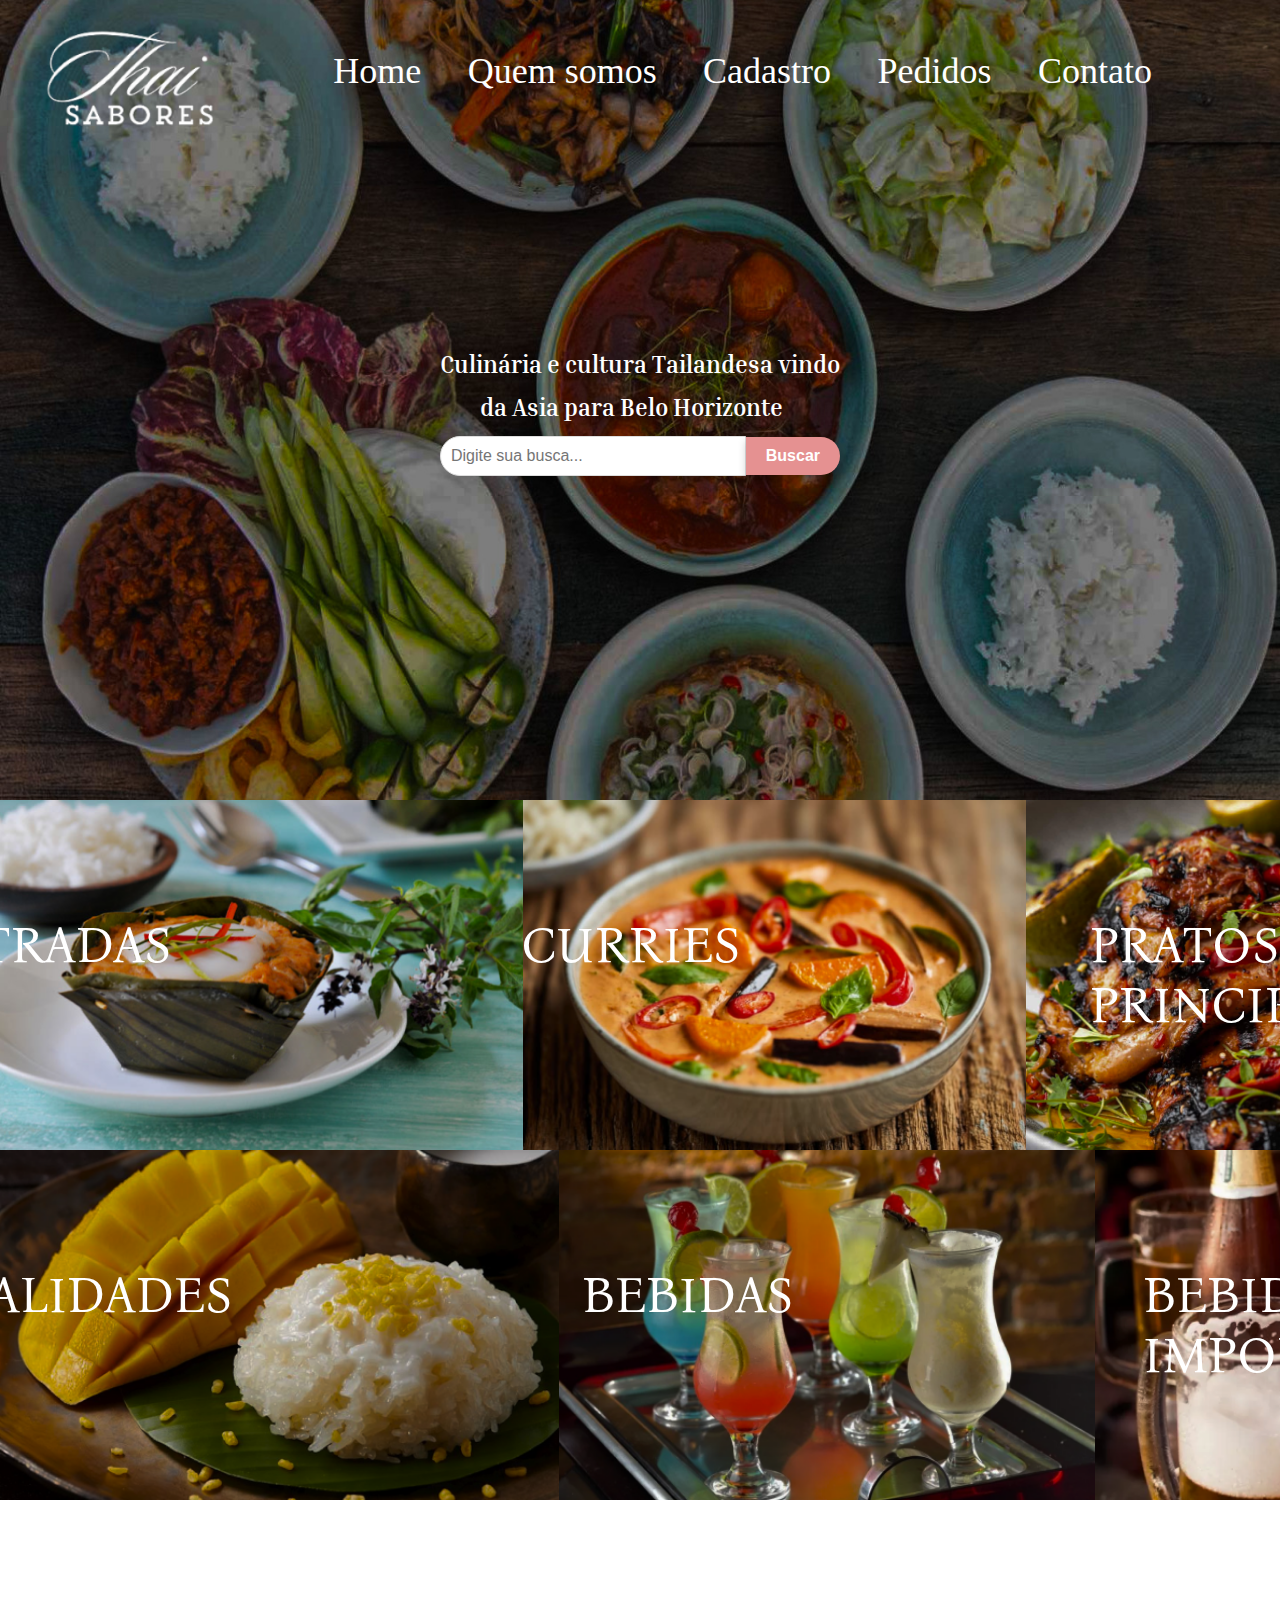
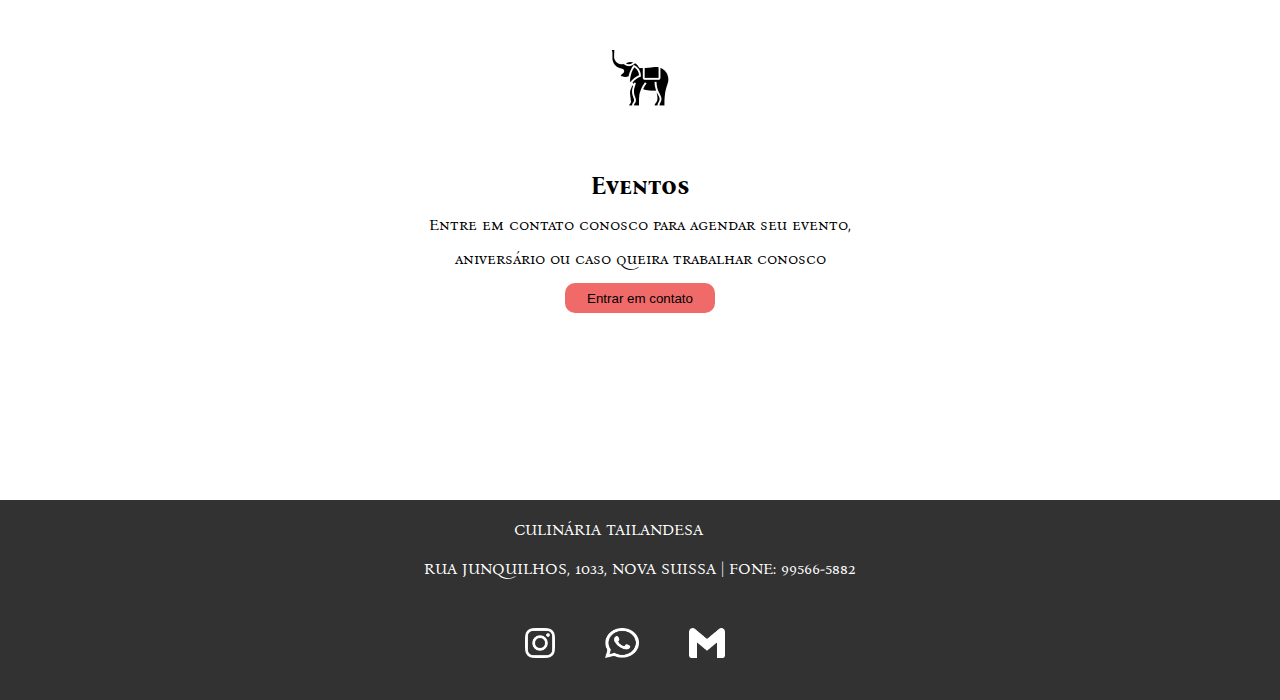
<file: index.html>
<!DOCTYPE html>
<html lang="en">
<head>
    <meta charset="UTF-8">
    <meta name="viewport" content="width=device-width, initial-scale=1.0">
    <link rel="stylesheet" href="style.css">
    <link rel="preconnect" href="https://fonts.googleapis.com">
<link rel="preconnect" href="https://fonts.gstatic.com" crossorigin>
<link rel="preconnect" href="https://fonts.googleapis.com">
<link rel="preconnect" href="https://fonts.gstatic.com" crossorigin>
<link rel="preconnect" href="https://fonts.googleapis.com">
<link rel="preconnect" href="https://fonts.gstatic.com" crossorigin>
<STYLE>A {text-decoration: none;} </STYLE>
<link href="https://fonts.googleapis.com/css2?family=Architects+Daughter&family=Bona+Nova+SC:ital,wght@0,400;0,700;1,400&family=Inria+Serif:ital,wght@0,300;0,400;0,700;1,300;1,400;1,700&display=swap" rel="stylesheet">
<link href="https://fonts.googleapis.com/css2?family=Architects+Daughter&family=Inria+Serif:ital,wght@0,300;0,400;0,700;1,300;1,400;1,700&display=swap" rel="stylesheet">
<link href="https://fonts.googleapis.com/css2?family=Inria+Serif:ital,wght@0,300;0,400;0,700;1,300;1,400;1,700&display=swap" rel="stylesheet">
    <title>Document</title>
    
</head>
<body>
    
    <header>
        <div id="thai"> 
            <div id="navbar">
                <img src="logo.png" alt="">
                <p>Home</p>
                <p><a href="quemsomos.html" target="_blank">Quem somos</p></a>
                <p><a href="cadastro.html" target="_blank">Cadastro</p></a>
                <p><a href="pedidos.html" target="_blank">Pedidos</p></a>
                <p class="red"><a href="contato.html" target="_blank">Contato</p></a>
            </div>
            <div id="headercontainer">
                <h2>Culinária e cultura Tailandesa vindo</h2>
                <h2> &nbsp  &nbsp  &nbsp &nbsp da Asia para Belo Horizonte</h2>
                <form class="search-form">
                    <input type="text" placeholder="Digite sua busca..." name="search">
                    <button type="submit" class="search-button">Buscar</button>
                </form>
            </div>
        </div>
               
    </header>
    <main>
       <div id="imgcontainer1">
          <img class="imagem1" src="image 4.png" alt="">
          <img class="imagem1" src="image 5.png" alt="">
          <img class="imagem1" src="image 6.png" alt="">
          <div class="text1">
            <p ><a href="pedidos.html" target="_blank">ENTRADAS</p></a>
            <p><a href="pedidos.html" target="_blank">CURRIES</p></a>
            <p><a href="pedidos.html" target="_blank">PRATOS PRINCIPAIS</p></a>
             </div>
       </div>
       <div id="imgcontainer1">
            <img class="imagem1" src="image 8.png" alt="">
            <img class="imagem1" src="image 9.png" alt="">
            <img class="imagem1" src="image 10.png" alt="">
            <div class="text1">
            <p ><a href="pedidos.html" target="_blank">ESPECIALIDADES</p></a>
            <p><a href="pedidos.html" target="_blank">BEBIDAS</p></a>
            <p><a href="pedidos.html" target="_blank">BEBIDAS IMPORTADAS</p></a>
            </div>
       </div>

       <div id="whitecontainer">
        <img src="elefante.png" alt="">
        <h2>Eventos</h2>
        <p>Entre em contato conosco para agendar seu evento,</p>
        <p>aniversário ou caso queira trabalhar conosco</p>
       <button class="buttonhome"> <a href="contato.html" target="_blank">Entrar em contato</button></a>
             
       </div>
    </main>

    <footer>
        <div class="footercontainer">
            
            <p>&nbsp &nbsp &nbsp &nbsp &nbsp &nbsp &nbsp&nbsp&nbsp&nbsp&nbsp 
                CULINÁRIA TAILANDESA</p>
            <p>RUA JUNQUILHOS, 1033, NOVA SUISSA | FONE: 99566-5882</p>
        </div>
        <div class="socialmedia">
            <img src="🦆 icon _Instagram_.png" alt="">
            <img src="🦆 icon _Whatsapp_.png" alt="">
            <img src="🦆 icon _Gmail_.png" alt="">
        </div>
    </footer>
</body>
</html>
</file>
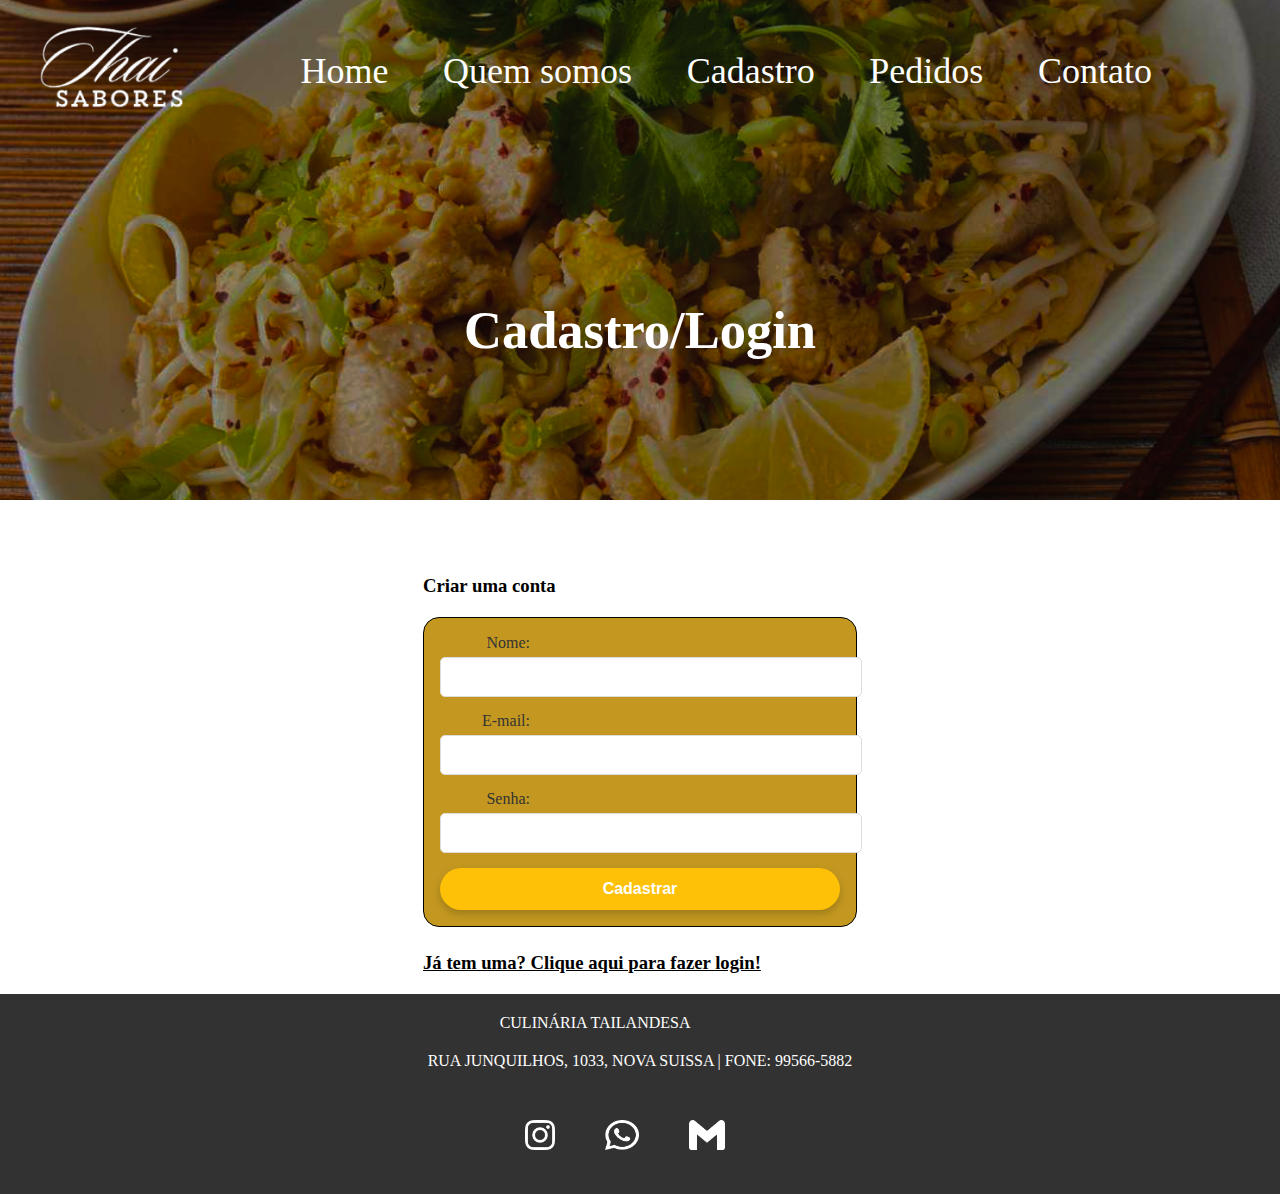
<file: cadastro.html>
<!DOCTYPE html>
<html lang="en">
<head>
    <meta charset="UTF-8">
    <meta name="viewport" content="width=device-width, initial-scale=1.0">
    <title>Document</title>
    <link rel="stylesheet" href="cadastro.css">
</head>
<body>
    <header>
        <div id="thai"> 
            <div id="navbar">
                <img src="logo.png" alt="">
                <p><a href="index.html" target="_blank">Home</p></a>
                <p><a href="quemsomos.html" target="_blank">Quem somos</p></a>
                <p><a href="cadastro.html" target="_blank">Cadastro</p></a>
                <p><a href="pedidos.html" target="_blank">Pedidos</p></a>
                <p class="red"><a href="contato.html" target="_blank">Contato</p></a>
            </div>
            <div id="headercontainer">
                <h2>Cadastro/Login</h2>
                
            </div>
        </div>
               
    </header>
    <main>
    <div class="container">
        <h3>Criar uma conta</h3>
        <form class="registration-form">
            <div class="form-group">
                <label for="nome">Nome:</label>
                <input type="text" id="nome" name="nome" required>
            </div>
            <div class="form-group">
                <label for="email">E-mail:</label>
                <input type="email" id="email" name="email" required>
            </div>
            <div class="form-group">
                <label for="senha">Senha:</label>
                <input type="password" id="senha" name="senha" required>
            </div>
            <button type="submit" class="submit-button">Cadastrar</button>
        </form>
              
              <h3><a href="login.html" target="_blank">Já tem uma? Clique aqui para fazer login! </h3></a>
    </div>
    </main>

    <footer>
        <div class="footercontainer">
           
            <p>&nbsp &nbsp &nbsp &nbsp &nbsp &nbsp &nbsp&nbsp&nbsp&nbsp&nbsp 
                CULINÁRIA TAILANDESA</p>
            <p>RUA JUNQUILHOS, 1033, NOVA SUISSA | FONE: 99566-5882</p>
        </div>
        <div class="socialmedia">
            <img src="🦆 icon _Instagram_.png" alt="">
            <img src="🦆 icon _Whatsapp_.png" alt="">
            <img src="🦆 icon _Gmail_.png" alt="">
        </div>
    </footer>
</body>
</html>
</file>
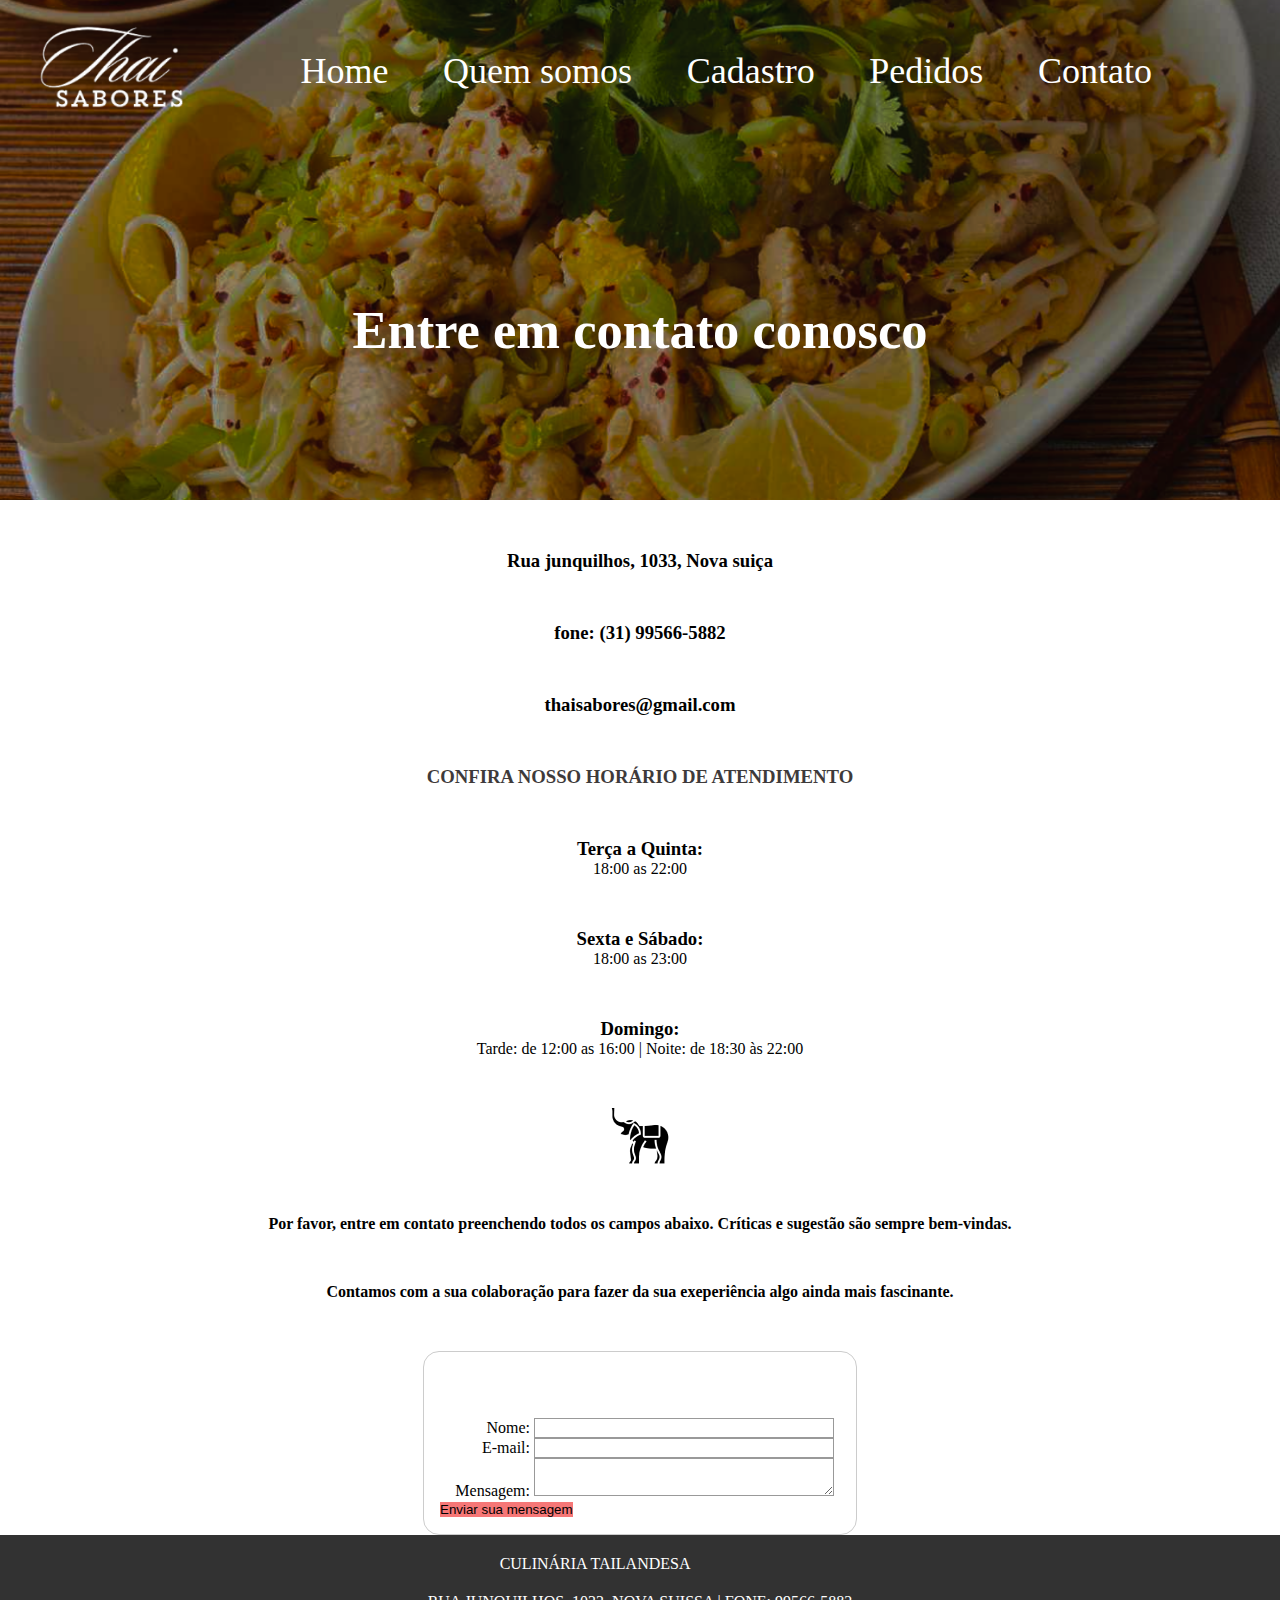
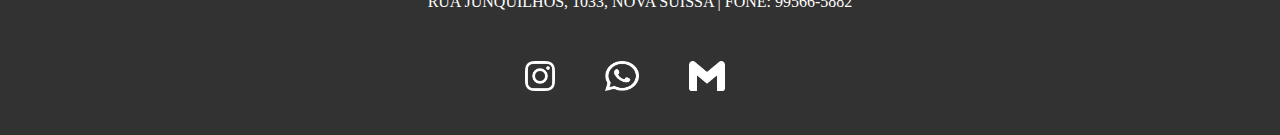
<file: contato.html>
<!DOCTYPE html>
<html lang="en">
<head>
    <meta charset="UTF-8">
    <meta name="viewport" content="width=device-width, initial-scale=1.0">
    <link rel="stylesheet" href="contato.css">
    <title>Document</title>
</head>
<body>
    <body>
        <header>
            <div id="thai"> 
                <div id="navbar">
                    <img src="logo.png" alt="">
                    <p><a href="index.html" target="_blank">Home</p></a>
                    <p><a href="quemsomos.html" target="_blank">Quem somos</p></a>
                    <p><a href="cadastro.html" target="_blank">Cadastro</p></a>
                    <p><a href="pedidos.html" target="_blank">Pedidos</p></a>
                    <p class="red"><a href="contato.html" target="_blank">Contato</p></a>
                </div>
                <div id="headercontainer">
                    <h2>Entre em contato conosco</h2>
                    
                </div>
            </div>
                   
        </header>
        <main>
            <div class="container">
                <h3>Rua junquilhos, 1033, Nova suiça
                </h3>
                <h3>fone: (31) 99566-5882</h3>
                <h3>thaisabores@gmail.com</h3>
                <h3 id="h3atendimento">CONFIRA NOSSO HORÁRIO DE ATENDIMENTO</h3>
                <h3>Terça a Quinta:</h3>
                <p>18:00 as 22:00</p>
                <h3>Sexta e Sábado:</h3>
                <p>18:00 as 23:00</p>
                <h3>Domingo:</h3>
                <p>Tarde: de 12:00 as 16:00 | Noite: de 18:30 às 22:00</p>
                <img src="elefante.png" alt="">
                <h4>Por favor, entre em contato preenchendo todos os campos abaixo. Críticas e sugestão são sempre bem-vindas.</h4>
                <h4>Contamos com a sua colaboração para fazer da sua exeperiência algo ainda mais fascinante.</h4>
            </div>
            <form>
                <div class="forms1">
                  <label for="name">Nome:</label>
                  <input type="text" id="name" />
                </div>
                <div>
                  <label for="mail">E-mail:</label>
                  <input type="email" id="mail" />
                </div>
                <div>
                  <label for="msg">Mensagem:</label>
                  <textarea id="msg"></textarea>
                </div>
                <div class="button">
                  <button type="submit">Enviar sua mensagem</button>
                </div>
              </form>
        </main>
        <footer>
            <div class="footercontainer">
               
                <p>&nbsp &nbsp &nbsp &nbsp &nbsp &nbsp &nbsp&nbsp&nbsp&nbsp&nbsp 
                    CULINÁRIA TAILANDESA</p>
                <p>RUA JUNQUILHOS, 1033, NOVA SUISSA | FONE: 99566-5882</p>
            </div>
            <div class="socialmedia">
                <img src="🦆 icon _Instagram_.png" alt="">
                <img src="🦆 icon _Whatsapp_.png" alt="">
                <img src="🦆 icon _Gmail_.png" alt="">
            </div>
        </footer>
</body>
</html>
</file>
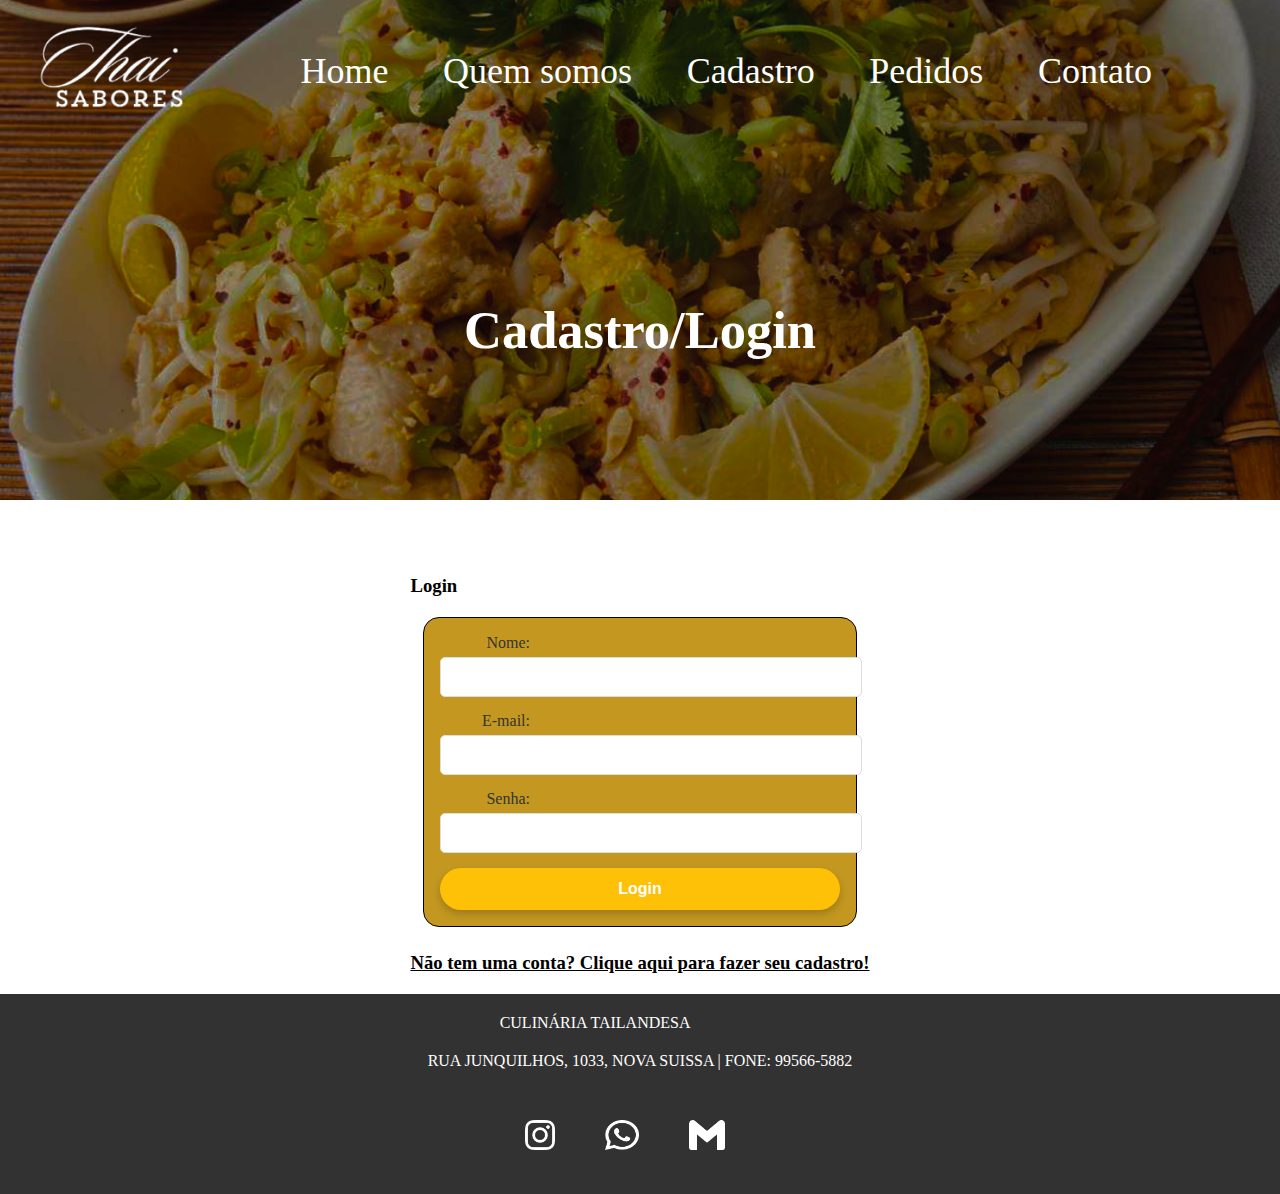
<file: login.html>
<!DOCTYPE html>
<html lang="en">
<head>
    <meta charset="UTF-8">
    <meta name="viewport" content="width=device-width, initial-scale=1.0">
    <title>Document</title>
    <link rel="stylesheet" href="cadastro.css">
</head>
<body>
    <header>
        <div id="thai"> 
            <div id="navbar">
                <img src="logo.png" alt="">
                <p><a href="index.html" target="_blank">Home</p></a>
                <p><a href="quemsomos.html" target="_blank">Quem somos</p></a>
                <p><a href="cadastro.html" target="_blank">Cadastro</p></a>
                <p><a href="pedidos.html" target="_blank">Pedidos</p></a>
                <p class="red"><a href="contato.html" target="_blank">Contato</p></a>
            </div>
            <div id="headercontainer">
                <h2>Cadastro/Login</h2>
                
            </div>
        </div>
               
    </header>
    <main>
    <div class="container">
        <h3>Login</h3>
        <form class="registration-form">
            <div class="form-group">
                <label for="nome">Nome:</label>
                <input type="text" id="nome" name="nome" required>
            </div>
            <div class="form-group">
                <label for="email">E-mail:</label>
                <input type="email" id="email" name="email" required>
            </div>
            <div class="form-group">
                <label for="senha">Senha:</label>
                <input type="password" id="senha" name="senha" required>
            </div>
            <button type="submit" class="submit-button">Login</button>
        </form>
              
              <h3><a href="cadastro.html" target="_blank">Não tem uma conta? Clique aqui para fazer seu cadastro! </h3></a>
    </div>
    </main>

    <footer>
        <div class="footercontainer">
           
            <p>&nbsp &nbsp &nbsp &nbsp &nbsp &nbsp &nbsp&nbsp&nbsp&nbsp&nbsp 
                CULINÁRIA TAILANDESA</p>
            <p>RUA JUNQUILHOS, 1033, NOVA SUISSA | FONE: 99566-5882</p>
        </div>
        <div class="socialmedia">
            <img src="🦆 icon _Instagram_.png" alt="">
            <img src="🦆 icon _Whatsapp_.png" alt="">
            <img src="🦆 icon _Gmail_.png" alt="">
        </div>
    </footer>
</body>
</html>
</file>
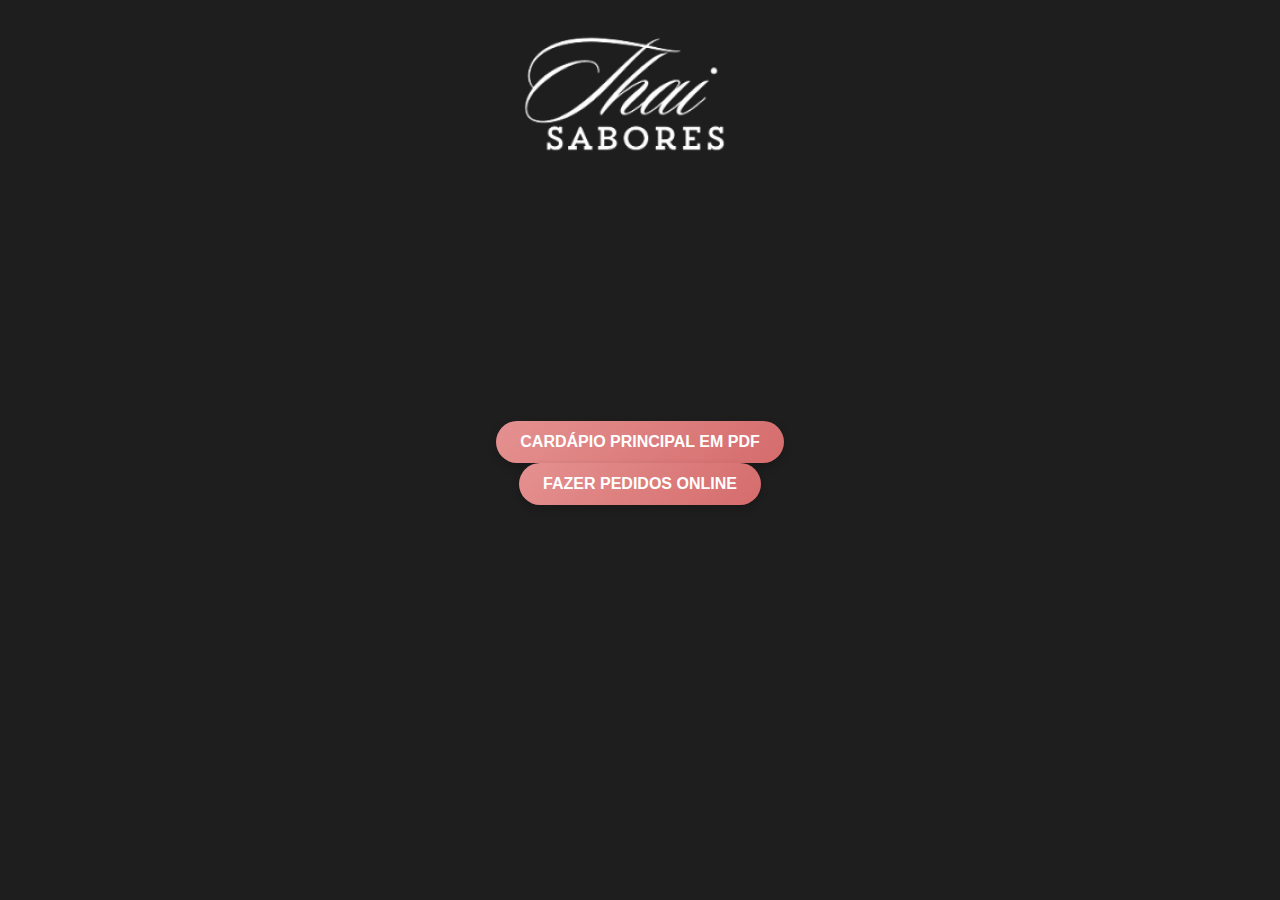
<file: pedidos.html>
<!DOCTYPE html>
<html lang="en">
<head>
    <meta charset="UTF-8">
    <meta name="viewport" content="width=device-width, initial-scale=1.0">
    <title>Document</title>
    <link rel="stylesheet" href="pedidos.css">
</head>
<body>
    <main>
        <img src="logo.png" alt="">
        <button class="botao-bonito"><a href="CARDAPIO (1) 1.pdf" target="_blank">Cardápio principal em pdf</button></a>
        <button class="botao-bonito"><a href="pedidosonline.html" target="_blank">Fazer pedidos online</button></a>
    </main>
</body>
</html>
</file>
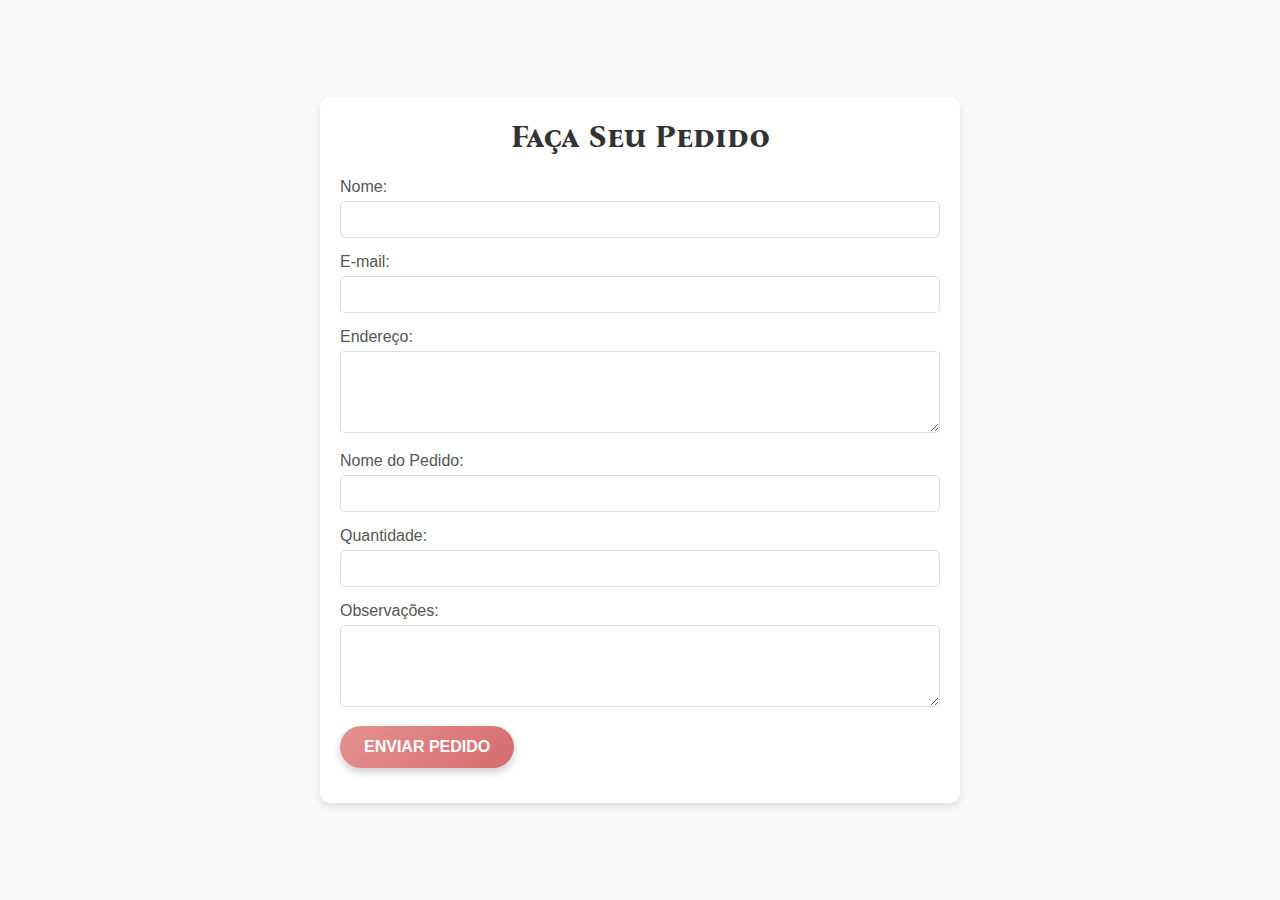
<file: pedidosonline.html>
<!DOCTYPE html>
<html lang="en">
<head>
    <meta charset="UTF-8">
    <meta name="viewport" content="width=device-width, initial-scale=1.0">
    <title>Document</title>
    <link rel="preconnect" href="https://fonts.googleapis.com">
<link rel="preconnect" href="https://fonts.gstatic.com" crossorigin>
<link rel="preconnect" href="https://fonts.googleapis.com">
<link rel="preconnect" href="https://fonts.gstatic.com" crossorigin>
<link rel="preconnect" href="https://fonts.googleapis.com">
<link rel="preconnect" href="https://fonts.gstatic.com" crossorigin>
<STYLE>A {text-decoration: none;} </STYLE>
<link href="https://fonts.googleapis.com/css2?family=Architects+Daughter&family=Bona+Nova+SC:ital,wght@0,400;0,700;1,400&family=Inria+Serif:ital,wght@0,300;0,400;0,700;1,300;1,400;1,700&display=swap" rel="stylesheet">
<link href="https://fonts.googleapis.com/css2?family=Architects+Daughter&family=Inria+Serif:ital,wght@0,300;0,400;0,700;1,300;1,400;1,700&display=swap" rel="stylesheet">
<link href="https://fonts.googleapis.com/css2?family=Inria+Serif:ital,wght@0,300;0,400;0,700;1,300;1,400;1,700&display=swap" rel="stylesheet">
    <link rel="stylesheet" href="online.css">
</head>
<body>
    <div class="container">
        <h1>Faça Seu Pedido</h1>
        <form class="formulario">
            <div class="form-group">
                <label for="nome">Nome:</label>
                <input type="text" id="nome" name="nome" required>
            </div>
            <div class="form-group">
                <label for="email">E-mail:</label>
                <input type="email" id="email" name="email" required>
            </div>
            <div class="form-group">
                <label for="endereco">Endereço:</label>
                <textarea id="endereco" name="endereco" rows="4" required></textarea>
            </div>
            <div class="form-group">
                <label for="pedido">Nome do Pedido:</label>
                <input type="text" id="pedido" name="pedido" required>
            </div>
            <div class="form-group">
                <label for="quantidade">Quantidade:</label>
                <input type="number" id="quantidade" name="quantidade" min="1" required>
            </div>
            <div class="form-group">
                <label for="observacoes">Observações:</label>
                <textarea id="observacoes" name="observacoes" rows="4"></textarea>
            </div>
            <div class="form-group">
                <button type="submit" class="botao-bonito">Enviar Pedido</button>
            </div>
        </form>
    </div>
</body>
</html>
</file>
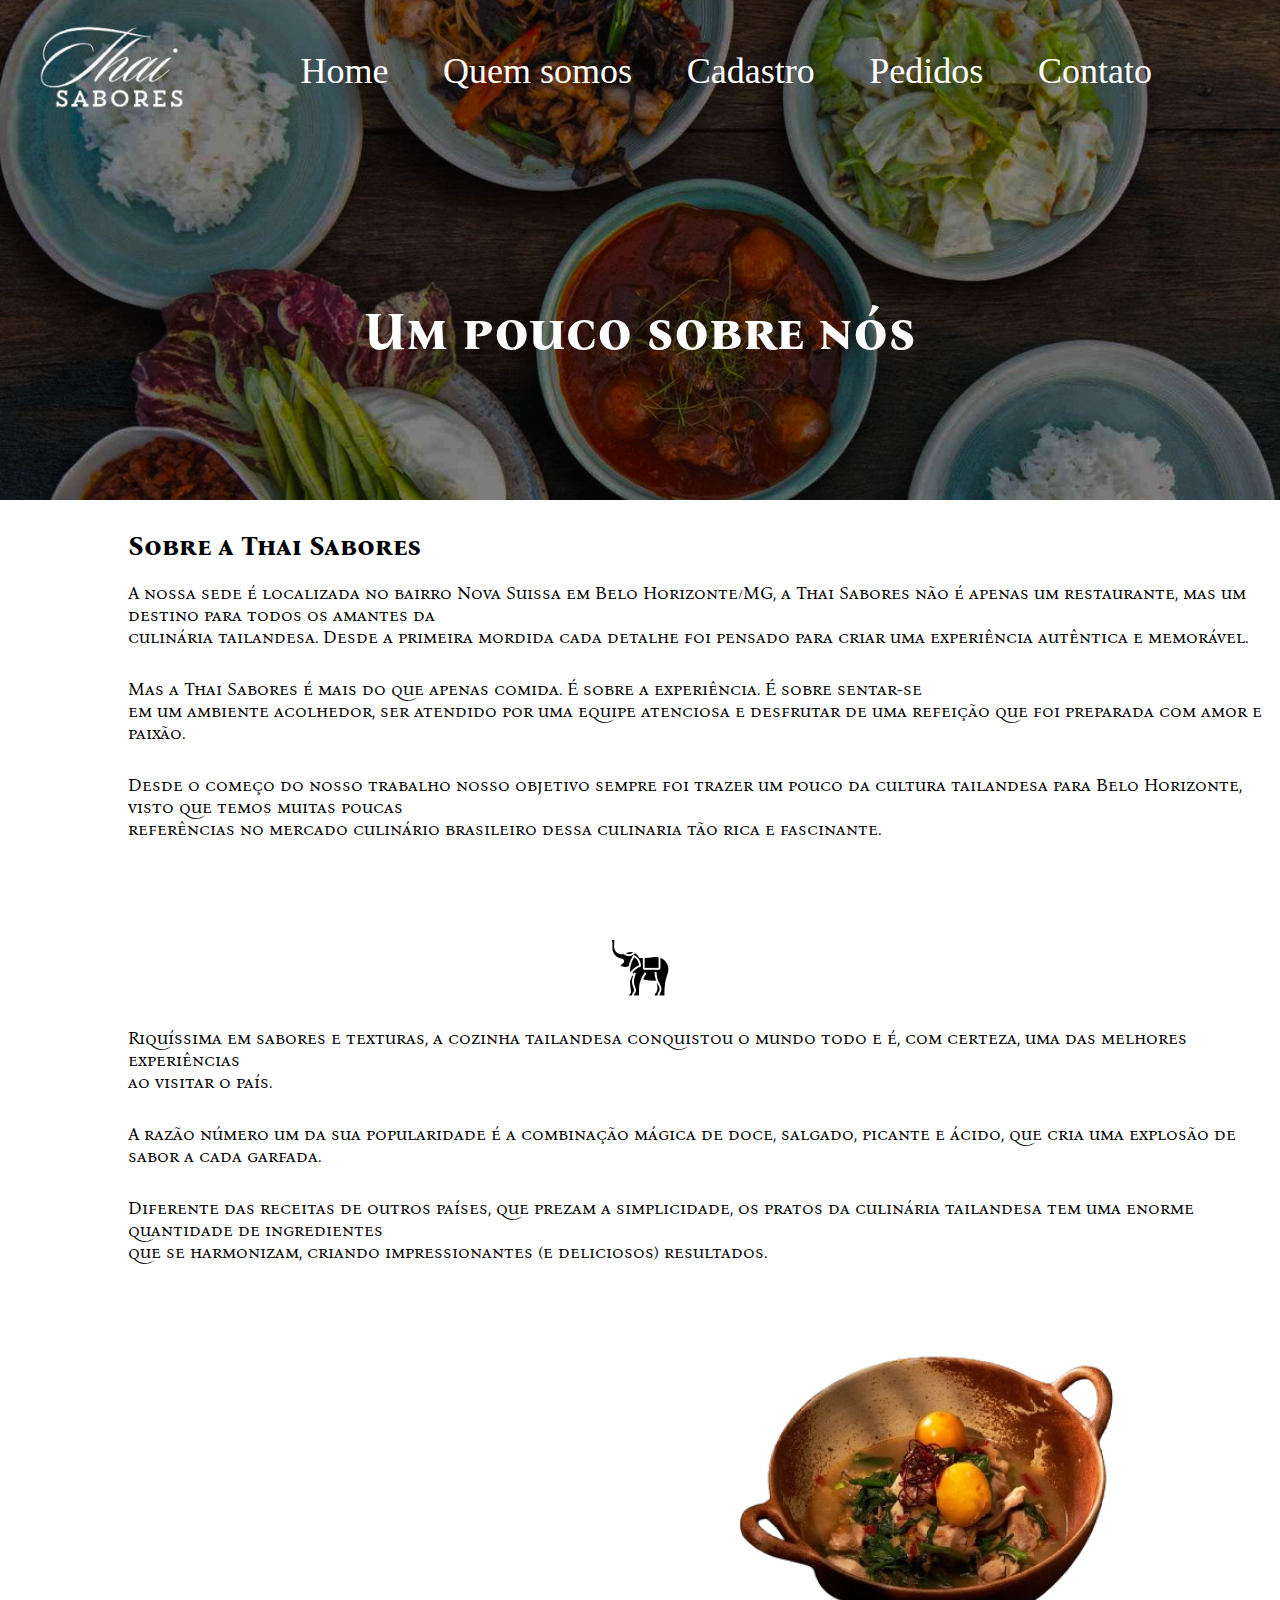
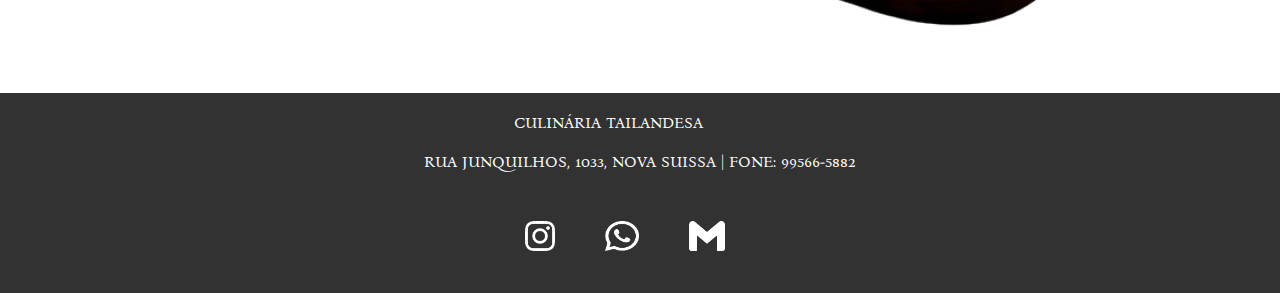
<file: quemsomos.html>
<!DOCTYPE html>
<html lang="en">
<head>
    <meta charset="UTF-8">
    <meta name="viewport" content="width=device-width, initial-scale=1.0">
    <link rel="stylesheet" href="quemsomos.css">
    <link rel="preconnect" href="https://fonts.gstatic.com" crossorigin>
<link rel="preconnect" href="https://fonts.googleapis.com">
<link rel="preconnect" href="https://fonts.gstatic.com" crossorigin>
<link rel="preconnect" href="https://fonts.googleapis.com">
<link rel="preconnect" href="https://fonts.gstatic.com" crossorigin>
<STYLE>A {text-decoration: none;} </STYLE>
<link href="https://fonts.googleapis.com/css2?family=Architects+Daughter&family=Bona+Nova+SC:ital,wght@0,400;0,700;1,400&family=Inria+Serif:ital,wght@0,300;0,400;0,700;1,300;1,400;1,700&display=swap" rel="stylesheet">
<link href="https://fonts.googleapis.com/css2?family=Architects+Daughter&family=Inria+Serif:ital,wght@0,300;0,400;0,700;1,300;1,400;1,700&display=swap" rel="stylesheet">
<link href="https://fonts.googleapis.com/css2?family=Inria+Serif:ital,wght@0,300;0,400;0,700;1,300;1,400;1,700&display=swap" rel="stylesheet">
    <title>Document</title>
</head>
<body>
    <header>
        <div id="thai"> 
            <div id="navbar">
                <img src="logo.png" alt="">
                <p><a href="index.html" target="_blank">Home</p></a>
                <p><a href="quemsomos.html" target="_blank">Quem somos</p></a>
                <p><a href="cadastro.html" target="_blank">Cadastro</p></a>
                <p><a href="pedidos.html" target="_blank">Pedidos</p></a>
                <p class="red"><a href="contato.html" target="_blank">Contato</p></a>
            </div>
            <div id="headercontainer">
                <h2>Um pouco sobre nós</h2>
                
            </div>
        </div>
               
    </header>
    <main>
        <div class="container">
        <h2>Sobre a Thai Sabores </h2>
        <p>A nossa sede é localizada no bairro Nova Suissa em Belo Horizonte/MG, a Thai Sabores não é apenas um restaurante, mas um destino para todos os amantes da </p>
        <p>culinária tailandesa. Desde a primeira mordida cada detalhe foi pensado para criar uma experiência autêntica e memorável.</p>
    </div>
    <div class="container">
        <p>Mas a Thai Sabores é mais do que apenas comida. É sobre a experiência. É sobre sentar-se </p>
        <p>em um ambiente acolhedor, ser atendido por uma equipe atenciosa e desfrutar de uma refeição que foi preparada com amor e paixão.</p>
    </div>

    <div class="container">
        <p>Desde o começo do nosso trabalho nosso objetivo sempre foi trazer um pouco da cultura tailandesa para Belo Horizonte, visto que temos muitas poucas </p>
        <p>referências no mercado culinário brasileiro dessa culinaria tão rica e fascinante.</p>
        
    </div>
    <div class="elefante">
        <img class="elefante" src="elefante.png" alt="">
    </div>
    <div class="container">
        <p>Riquíssima em sabores e texturas, a cozinha tailandesa conquistou o mundo todo e é, com certeza, uma das melhores experiências</p>
        <p> ao visitar o país.</p>
    </div>
    <div class="container">
        <p>A razão número um da sua popularidade é a combinação mágica de doce, salgado, picante e ácido, que cria uma explosão de sabor a cada garfada.</p>
        
    </div>
    <div class="container">
        <p>Diferente das receitas de outros países, que prezam a simplicidade, os pratos da culinária tailandesa tem uma enorme quantidade de ingredientes</p>
        <p>que se harmonizam, criando impressionantes (e deliciosos) resultados.</p>
    </div>
    <div class="food">
     <img src="image 12.png" alt="">
    </div>
    </main>
    <footer>
        <div class="footercontainer">
            
            <p>&nbsp &nbsp &nbsp &nbsp &nbsp &nbsp &nbsp&nbsp&nbsp&nbsp&nbsp 
                CULINÁRIA TAILANDESA</p>
            <p>RUA JUNQUILHOS, 1033, NOVA SUISSA | FONE: 99566-5882</p>
        </div>
        <div class="socialmedia">
            <img src="🦆 icon _Instagram_.png" alt="">
            <img src="🦆 icon _Whatsapp_.png" alt="">
            <img src="🦆 icon _Gmail_.png" alt="">
        </div>
    </footer>
</body>
</html>
</file>
<file: style.css>
*{
    margin:0;
    padding:0;
    border:0;
}

body {width: 100% ;}

#thai{


background: url(image_2.jpg);
background-repeat: no-repeat;
height: 800px;
width: 100%;
background-size: 100% 100%;
}

#navbar {
display: flex;
justify-content: space-between;
color: white;
width: 90%;
height: 350px;



}
#navbar a {text-decoration: none;
color: white;}

#navbar p {padding-top: 50px;
font-size: 36px;
gap: 10%;
}

#headercontainer{
    display: grid;
    justify-content: center;
    color: white;
    font-family: "Inria Serif", serif;
    gap: 15px;
}

.red { color: red;}

#imgcontainer1{
    position: relative;
    display: flex;
    width: 100%;
    
    
}
.text1 {
    position: absolute;
    display: flex;
    justify-content: space-between;
    top: 50%;
  left: 50%;
  transform: translate(-50%, -50%);
  z-index: 1;
  gap: 350px;
  font-family: "Bona Nova SC", serif;
  color: white;
  font-size: 50px;
}

.imagem1 {width: 100%;
height: 350px;}

.imagem1:hover {
    
        transform: scale(1.2);
        box-shadow: 0 0 10px rgba(0, 0, 0, 0.5);
        
      
}

#whitecontainer{
    height: 500px;
    display: grid;
    align-content: start;
    align-items: stretch;
    justify-items: center;  
    padding-top: 100px;
    gap: 15px;
    font-family: "Bona Nova SC", serif;
}

#whitecontainer img { padding: 50px;}

.buttonhome{background-color: #F16A6A;
   border-radius: 10px;
   width: 150px;
   height: 30px;
}

footer {background-color: #323232;
    font-family: "Bona Nova SC", serif;
    display: grid;
    align-content: start;
    align-items: stretch;
    justify-items: center; 
    color: white;
    
    height: 200px;
   
}

footer p{padding-top: 20px;}





.socialmedia img {height: 30px;
}
.socialmedia{ width: 40%;
    display: flex;
    justify-content: center;
    gap: 50px;
    padding-right: 30px;
    padding-top: 50px;
    
}
a { color: inherit; } 

#navbar a:hover {
    
    color: #ac8282;
    transform: translateY(-3px);
    box-shadow: 0 6px 12px rgba(0, 0, 0, 0.3);}

    .search-form {
        display: flex;
        justify-content: center;
        align-items: center;
        max-width: 600px;
        width: 100%;
        margin: 0 auto;
    }
    
    .search-form input {
        width: 80%;
        padding: 10px;
        border: 1px solid #ddd;
        border-radius: 25px 0 0 25px;
        font-size: 16px;
        outline: none;
        transition: border-color 0.3s ease;
    }
    
    .search-form input:focus {
        border-color: #E59191;
    }
    
    .search-button {
        padding: 10px 20px;
        border: none;
        border-radius: 0 25px 25px 0;
        background: #E59191;
        color: white;
        font-size: 16px;
        font-weight: bold;
        cursor: pointer;
        transition: background-color 0.3s ease, box-shadow 0.3s ease;
        box-shadow: 0 4px 8px rgba(0, 0, 0, 0.2);
    }
    
    .search-button:hover {
        background: #D56C6C;
        box-shadow: 0 6px 12px rgba(0, 0, 0, 0.3);
    }
    
    .search-button:active {
        background: #C54C4C;
        box-shadow: 0 4px 8px rgba(0, 0, 0, 0.2);
    }
</file>
<file: cadastro.css>
*{
    margin:0;
    padding:0;
    border:0;
}

body {width: 100% ;
}

#thai{


background: url(fundo2.png);
background-repeat: no-repeat;
height: 500px;
width: 100%;
background-size: 100% 100%;
background-size: cover;

}

#navbar {
display: flex;
justify-content: space-between;
color: white;
width: 90%;
height: 300px;



}
#navbar a {text-decoration: none;
color: white;}

#navbar p {padding-top: 50px;
font-size: 36px;
gap: 10%;
}

#headercontainer{
    display: grid;
    justify-content: center;
    color: white;
    font-family: "Bona Nova SC", serif;
    font-size: 35px;
    gap: 15px;
}

.red { color: red;}

.container{display: grid;
justify-content: center;
padding-top: 50px;}

form {
    /* Apenas para centralizar o form na página */
    margin: 0 auto;
    width: 400px;
    /* Para ver as bordas do formulário */
    padding: 1em;
    border: 1px solid #000000;
    border-radius: 1em;
    background-color: #c49820;
  }

  label {
    /*Para ter certeza que todas as labels tem o mesmo tamanho e estão propriamente alinhadas */
    display: inline-block;
    width: 90px;
    text-align: right;
  }
  .forms1 {padding-top: 50px;}

.button button{background-color: #e3e7e2;}

.container h3{padding-top: 25px;
    padding-bottom: 20px;
text-decoration: none;}

a { color: inherit; } 

.container img {padding-top: 50px;
    padding-bottom: 50px;
}

footer {background-color: #323232;
    font-family: "Bona Nova SC", serif;
    display: grid;
    align-content: start;
    align-items: stretch;
    justify-items: center; 
    color: white;
    
    height: 200px;
   
}

footer p{padding-top: 20px;}





.socialmedia img {height: 30px;
}
.socialmedia{ width: 40%;
    display: flex;
    justify-content: center;
    gap: 50px;
    padding-right: 30px;
    padding-top: 50px;
    
}

#navbar a:hover {
    
    color: #ac8282;
    transform: translateY(-3px);
    box-shadow: 0 6px 12px rgba(0, 0, 0, 0.3);}

    .registration-form {
        display: flex;
        flex-direction: column;
        gap: 15px;
    }
    
    .form-group {
        display: flex;
        flex-direction: column;
        align-items: flex-start;
    }
    
    .form-group label {
        color: #333;
        margin-bottom: 5px;
    }
    
    .form-group input {
        width: 100%;
        padding: 10px;
        border: 1px solid #ddd;
        border-radius: 5px;
        font-size: 16px;
        outline: none;
        transition: border-color 0.3s ease;
    }
    
    .form-group input:focus {
        border-color: #FFC107; /* Amarelo mostarda */
    }
    
    .submit-button {
        background: #FFC107; /* Amarelo mostarda */
        border: none;
        border-radius: 25px;
        color: white;
        font-size: 16px;
        font-weight: bold;
        padding: 12px 24px;
        cursor: pointer;
        transition: background-color 0.3s ease, box-shadow 0.3s ease;
        box-shadow: 0 4px 8px rgba(0, 0, 0, 0.2);
    }
    
    .submit-button:hover {
        background: #FFB300; /* Amarelo mostarda mais escuro */
        box-shadow: 0 6px 12px rgba(0, 0, 0, 0.3);
    }
    
    .submit-button:active {
        background: #FFA000; /* Amarelo mais escuro */
        box-shadow: 0 4px 8px rgba(0, 0, 0, 0.2);
    }
</file>
<file: contato.css>
*{
    margin:0;
    padding:0;
    border:0;
}

body {width: 100% ;
}

#thai{


background: url(fundo2.png);
background-repeat: no-repeat;
height: 500px;
width: 100%;
background-size: 100% 100%;
background-size: cover;

}

#navbar {
display: flex;
justify-content: space-between;
color: white;
width: 90%;
height: 300px;



}
#navbar a {text-decoration: none;
color: white;}

#navbar p {padding-top: 50px;
font-size: 36px;
gap: 10%;
}

#headercontainer{
    display: grid;
    justify-content: center;
    color: white;
    font-family: "Bona Nova SC", serif;
    font-size: 35px;
    gap: 15px;
}

.red { color: red;}

.container{display: grid;
justify-items: center;
font-family: "Bona Nova SC", serif;
}

.container h3{padding-top: 50px;}

#h3atendimento{color: #3E3A3A;}

.container img {padding-top: 50px;
padding-bottom: 50px;}

.container h4 {padding-bottom: 50px;}


form {
    /* Apenas para centralizar o form na página */
    margin: 0 auto;
    width: 400px;
    /* Para ver as bordas do formulário */
    padding: 1em;
    border: 1px solid #ccc;
    border-radius: 1em;
  }

  label {
    /*Para ter certeza que todas as labels tem o mesmo tamanho e estão propriamente alinhadas */
    display: inline-block;
    width: 90px;
    text-align: right;
  }

  input,
textarea {
  /* Para certificar-se que todos os campos de texto têm as mesmas configurações de fonte. Por padrão, textareas ter uma fonte monospace*/
  font: 1em sans-serif;

  /* Para dar o mesmo tamanho a todos os campo de texto */
  width: 300px;
  -moz-box-sizing: border-box;
  box-sizing: border-box;

  /* Para harmonizar o look & feel das bordas nos campos de texto*/
  border: 1px solid #999;
}

input:focus,
textarea:focus {
  /* Dar um pouco de destaque nos elementos ativos */
  border-color: #000;
}

.forms1 {padding-top: 50px;}

.button button{background-color: #F67777;}

footer {background-color: #323232;
    font-family: "Bona Nova SC", serif;
    display: grid;
    align-content: start;
    align-items: stretch;
    justify-items: center; 
    color: white;
    
    height: 200px;
   
}

footer p{padding-top: 20px;}





.socialmedia img {height: 30px;
}
.socialmedia{ width: 40%;
    display: flex;
    justify-content: center;
    gap: 50px;
    padding-right: 30px;
    padding-top: 50px;
    
}

#navbar a:hover {
    
    color: #ac8282;
    transform: translateY(-3px);
    box-shadow: 0 6px 12px rgba(0, 0, 0, 0.3);}
</file>
<file: pedidos.css>
body {
    
    align-items: center;
    height: 100vh;
    margin: 0;
    background-color: #1E1E1E;
}

main {display: grid;
justify-items: center;}

.botao-bonito {
    background: linear-gradient(135deg, #E59191, #D56C6C);
    border: none;
    border-radius: 25px;
    color: white;
    font-size: 16px;
    font-weight: bold;
    padding: 12px 24px;
    text-transform: uppercase;
    cursor: pointer;
    transition: all 0.3s ease;
    box-shadow: 0 4px 8px rgba(0, 0, 0, 0.2);
    
}
.botao-bonito button {padding-top: 50px;}

.botao-bonito:hover {
    background: linear-gradient(135deg, #D56C6C, #E59191);
    transform: translateY(-3px);
    box-shadow: 0 6px 12px rgba(0, 0, 0, 0.3);
}

.botao-bonito:active {
    transform: translateY(1px);
    box-shadow: 0 4px 8px rgba(0, 0, 0, 0.2);
}

a { color: inherit; 
text-decoration: none;}
</file>
<file: online.css>
body {
    font-family: Arial, sans-serif;
    background-color: #f9f9f9;
    margin: 0;
    padding: 0;
    display: flex;
    justify-content: center;
    align-items: center;
    height: 100vh;
}

.container {
    background: white;
    border-radius: 10px;
    box-shadow: 0 4px 8px rgba(0, 0, 0, 0.1);
    padding: 20px;
    max-width: 600px;
    width: 100%;
}

h1 {
    margin-top: 0;
    color: #333;
    text-align: center;
    font-family: "Bona Nova SC", serif;
}

.formulario {
    display: flex;
    flex-direction: column;
}

.form-group {
    margin-bottom: 15px;
}

.form-group label {
    display: block;
    margin-bottom: 5px;
    color: #555;
}

.form-group input,
.form-group textarea {
    width: 100%;
    padding: 10px;
    border: 1px solid #ddd;
    border-radius: 5px;
    box-sizing: border-box;
}

.form-group textarea {
    resize: vertical;
}

.botao-bonito {
    background: linear-gradient(135deg, #E59191, #D56C6C);
    border: none;
    border-radius: 25px;
    color: white;
    font-size: 16px;
    font-weight: bold;
    padding: 12px 24px;
    text-transform: uppercase;
    cursor: pointer;
    transition: all 0.3s ease;
    box-shadow: 0 4px 8px rgba(0, 0, 0, 0.2);
    align-self: center;
}

.botao-bonito:hover {
    background: linear-gradient(135deg, #D56C6C, #E59191);
    transform: translateY(-3px);
    box-shadow: 0 6px 12px rgba(0, 0, 0, 0.3);
}

.botao-bonito:active {
    transform: translateY(1px);
    box-shadow: 0 4px 8px rgba(0, 0, 0, 0.2);
}
</file>
<file: quemsomos.css>
*{
    margin:0;
    padding:0;
    border:0;
}

body {width: 100% ;}

#thai{


background: url(image_2.jpg);
background-repeat: no-repeat;
height: 500px;
width: 100%;
background-size: 100% 100%;
background-size: cover;

}

#navbar {
display: flex;
justify-content: space-between;
color: white;
width: 90%;
height: 300px;



}
#navbar a {text-decoration: none;
color: white;}

#navbar p {padding-top: 50px;
font-size: 36px;
gap: 10%;
}

#headercontainer{
    display: grid;
    justify-content: center;
    color: white;
    font-family: "Bona Nova SC", serif;
    font-size: 35px;
    gap: 15px;
}

.red { color: red;}

.container{
    display: grid;
    padding-left: 10%;
    padding-top: 30px;
    font-family: "Bona Nova SC", serif;
    font-size: 18px;
}

.container h2{ padding-bottom: 20px;}

.elefante{ display: flex;
justify-content: center;
padding-top: 50px;}

.food{display: flex;
justify-content: end;}

footer {background-color: #323232;
    font-family: "Bona Nova SC", serif;
    display: grid;
    align-content: start;
    align-items: stretch;
    justify-items: center; 
    color: white;
    
    height: 200px;
   
}

footer p{padding-top: 20px;}





.socialmedia img {height: 30px;
}
.socialmedia{ width: 40%;
    display: flex;
    justify-content: center;
    gap: 50px;
    padding-right: 30px;
    padding-top: 50px;
    
}

#navbar a:hover {
    
    color: #ac8282;
    transform: translateY(-3px);
    box-shadow: 0 6px 12px rgba(0, 0, 0, 0.3);}
</file>
